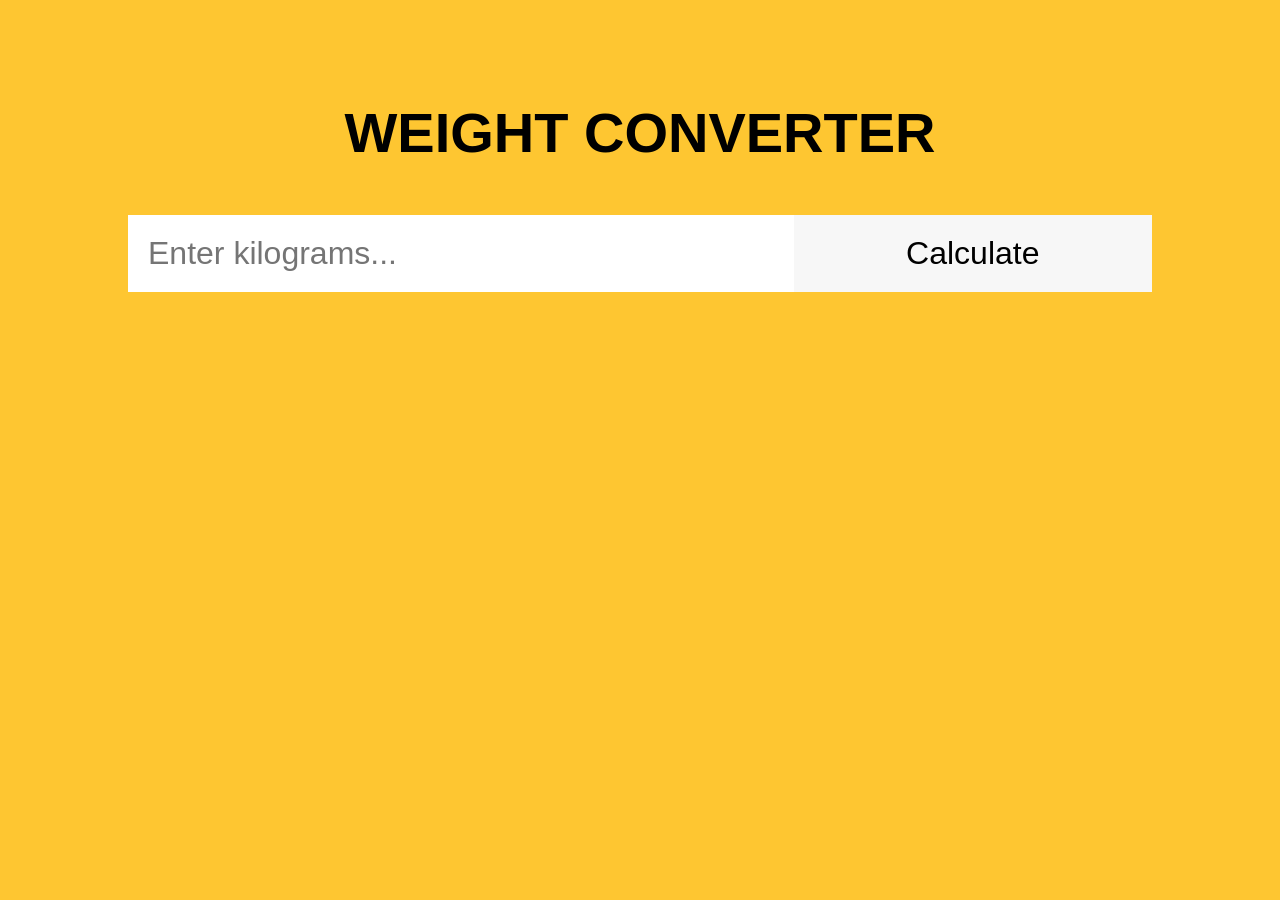
<file: Task 1/Index.html>
<!DOCTYPE html>
<html lang="en">
	<head>
		<meta charset="UTF-8" />
		<title>Weight Converter</title>
		<!-- Custom CSS -->
		<link rel="stylesheet" href="style.css" />
		<!-- Custom JS -->
		<script defer src="./script.js"></script>
	</head>
	<body>
		<header>
			<!-- Header code-->
		</header>

		<main>
			<div class="wrapper">
				<h1 class="headline">Weight Converter</h1>
				<!-- Users input -->
				<form>
					<input
						type="text"
						id="search"
						placeholder="Enter kilograms..."
					/>
					<input type="submit" id="submit-btn" value="Calculate" />
				</form>
				<!-- Place for output after form submission -->
				<div id="output">
					<h3></h3>
					<ul>
						<li id="lb"></li>
						<li id="grams"></li>
						<li id="oz"></li>
					</ul>
				</div>
			</div>
		</main>

		<footer>
			<!-- Footer code -->
		</footer>
	</body>
</html>
</file>
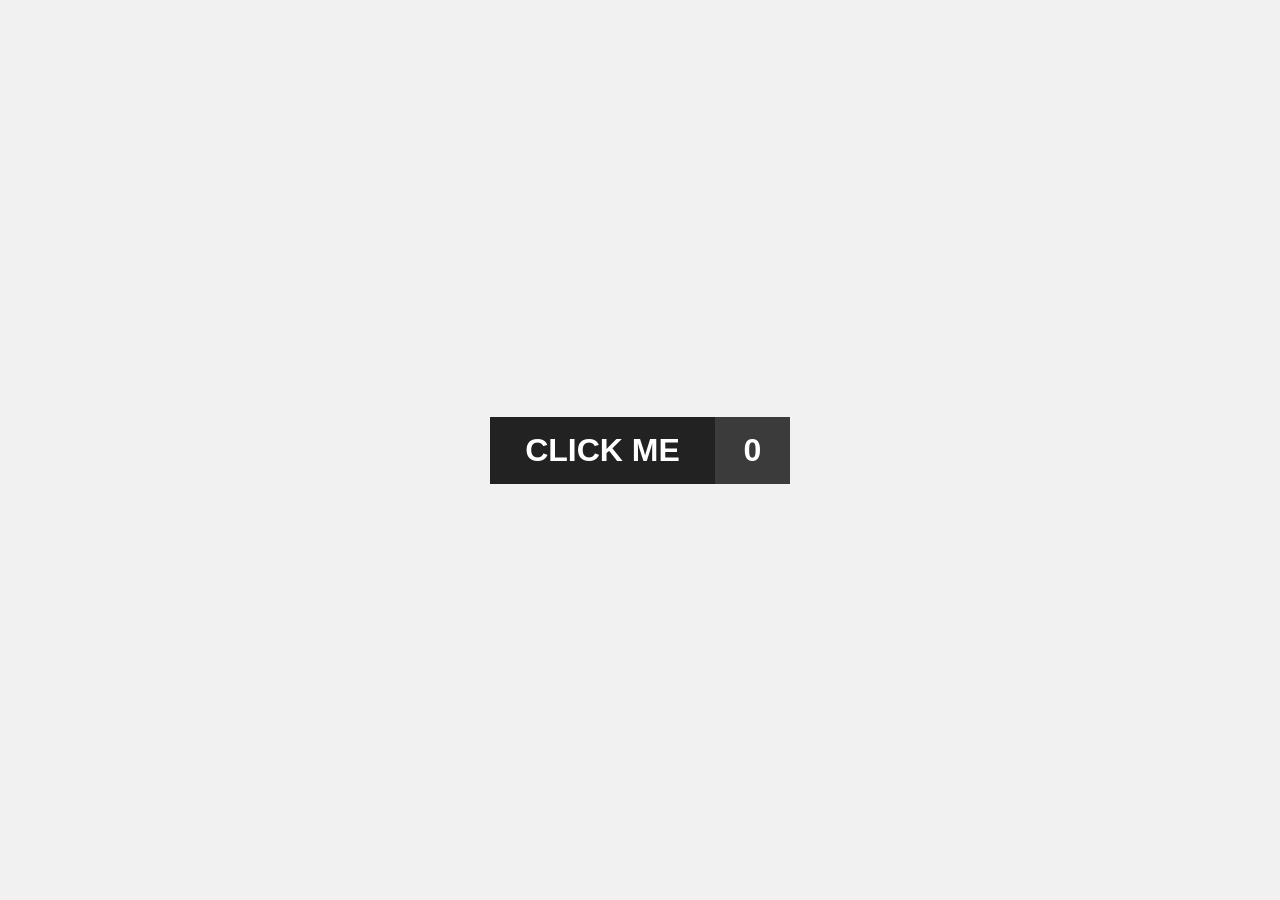
<file: Task 2/index.html>
<!DOCTYPE html>
<html lang="en">
  <head>
    <meta charset="UTF-8" />
    <title>Change button state</title>
    <!-- Custom CSS -->
    <link rel="stylesheet" href="./style.css" />
    <!-- Custom JS -->
    <script defer src="./script.js"></script>
  </head>
  <body>
    <header>
      <!-- Header code-->
    </header>

    <main>
      <div class="wrapper">
        <div class="btn">
          <div id="btn__element">CLICK ME</div>
          <div id="btn__state">0</div>
        </div>
      </div>
    </main>

    <footer>
      <!-- Footer code -->
    </footer>
  </body>
</html>
</file>
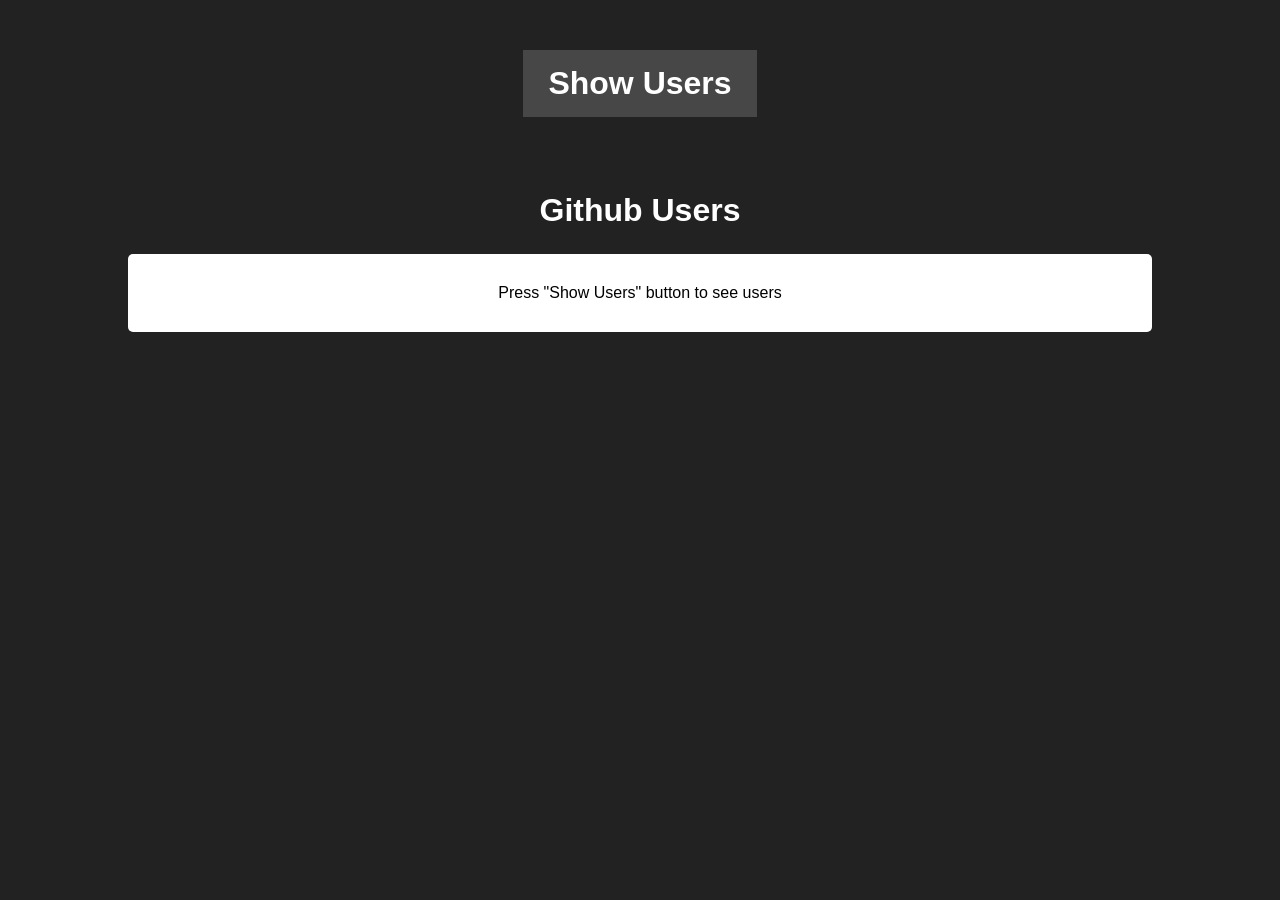
<file: Task 3/index.html>
<!DOCTYPE html>
<html lang="en">
	<head>
		<meta charset="UTF-8" />
		<title>Show Github users</title>
		<!-- Custom CSS -->
		<link rel="stylesheet" href="./style.css" />
		<!-- Custom JS -->
		<script defer src="./script.js"></script>
	</head>
	<body>
		<header>
			<!-- Header code-->
		</header>

		<main>
			<div class="wrapper">
				<div class="btn-container">
					<button id="btn">Show Users</button>
				</div>
				<div class="output-cointainer">
					<h1>Github Users</h1>
					<div id="output">
						<!-- Results goes here -->
						<p id="message">
							Press "Show Users" button to see users
						</p>
					</div>
				</div>
			</div>
		</main>

		<footer>
			<!-- Footer code -->
		</footer>
	</body>
</html>
</file>
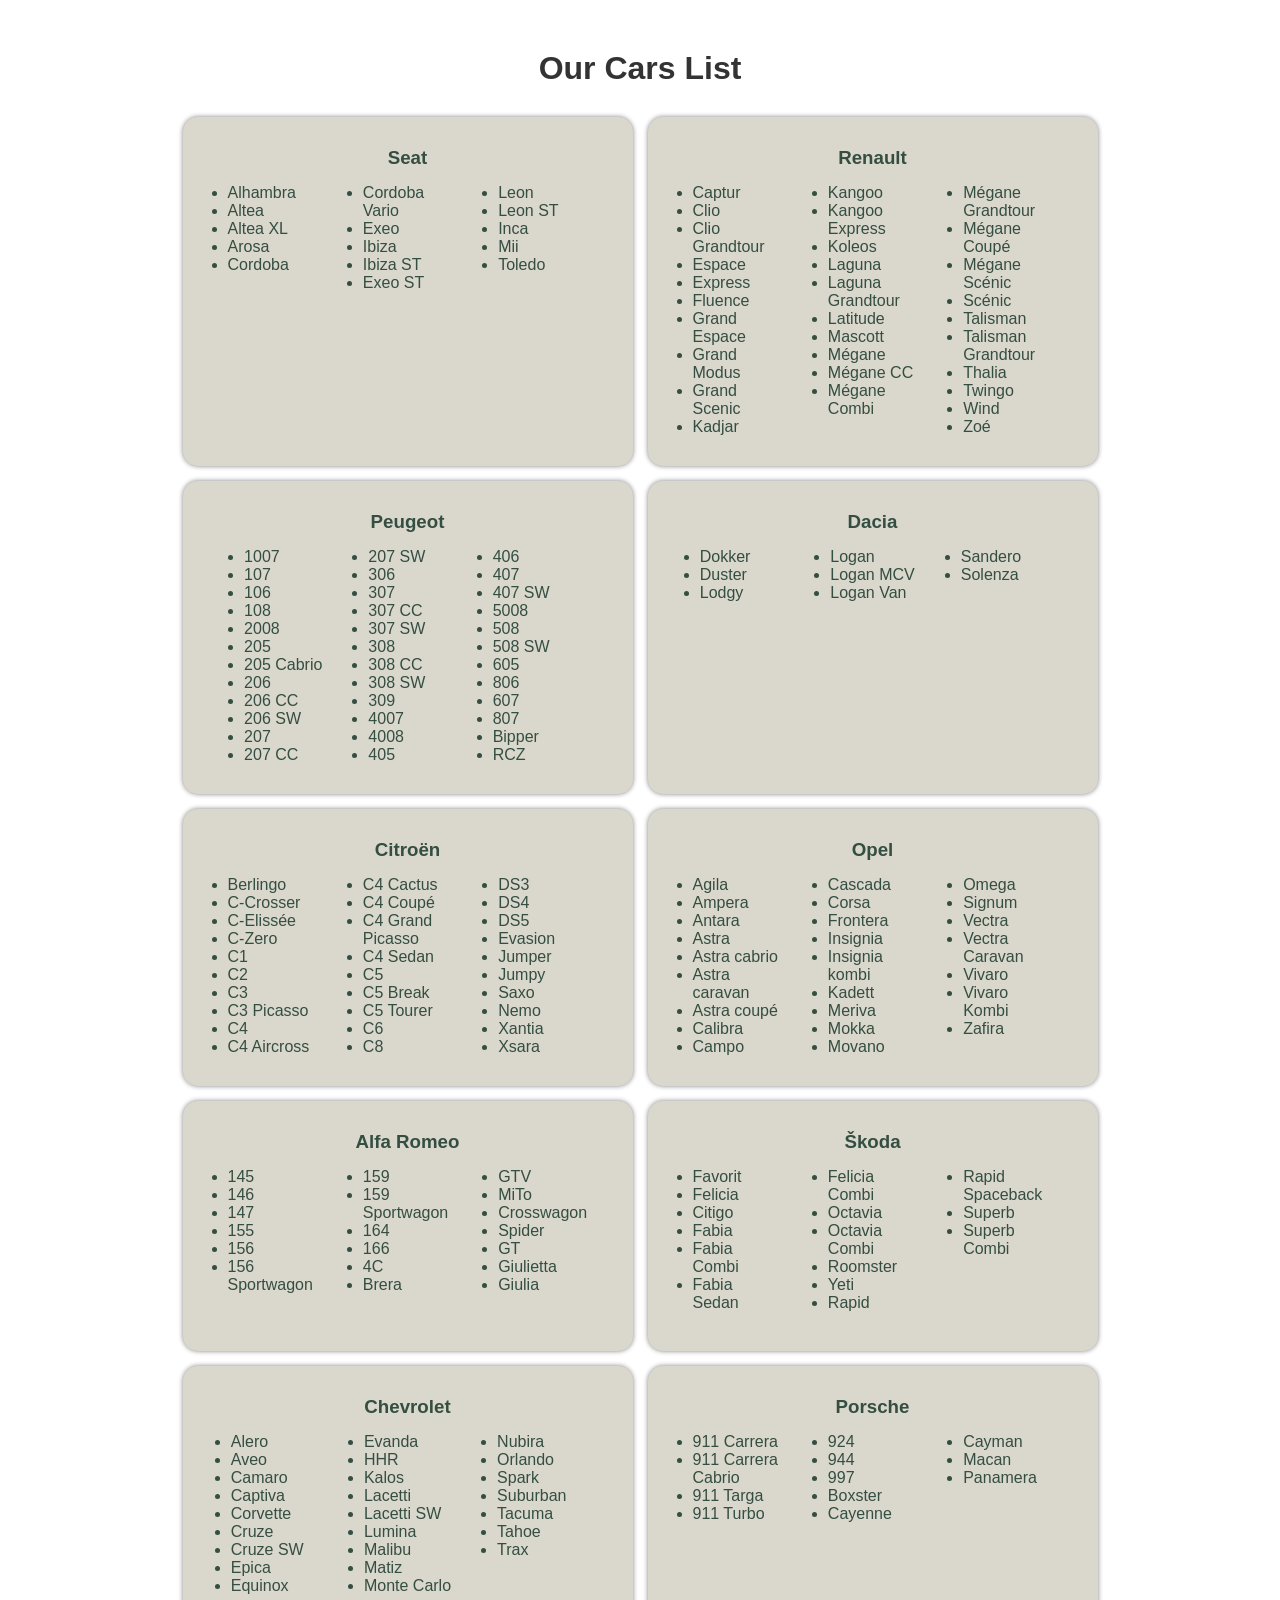
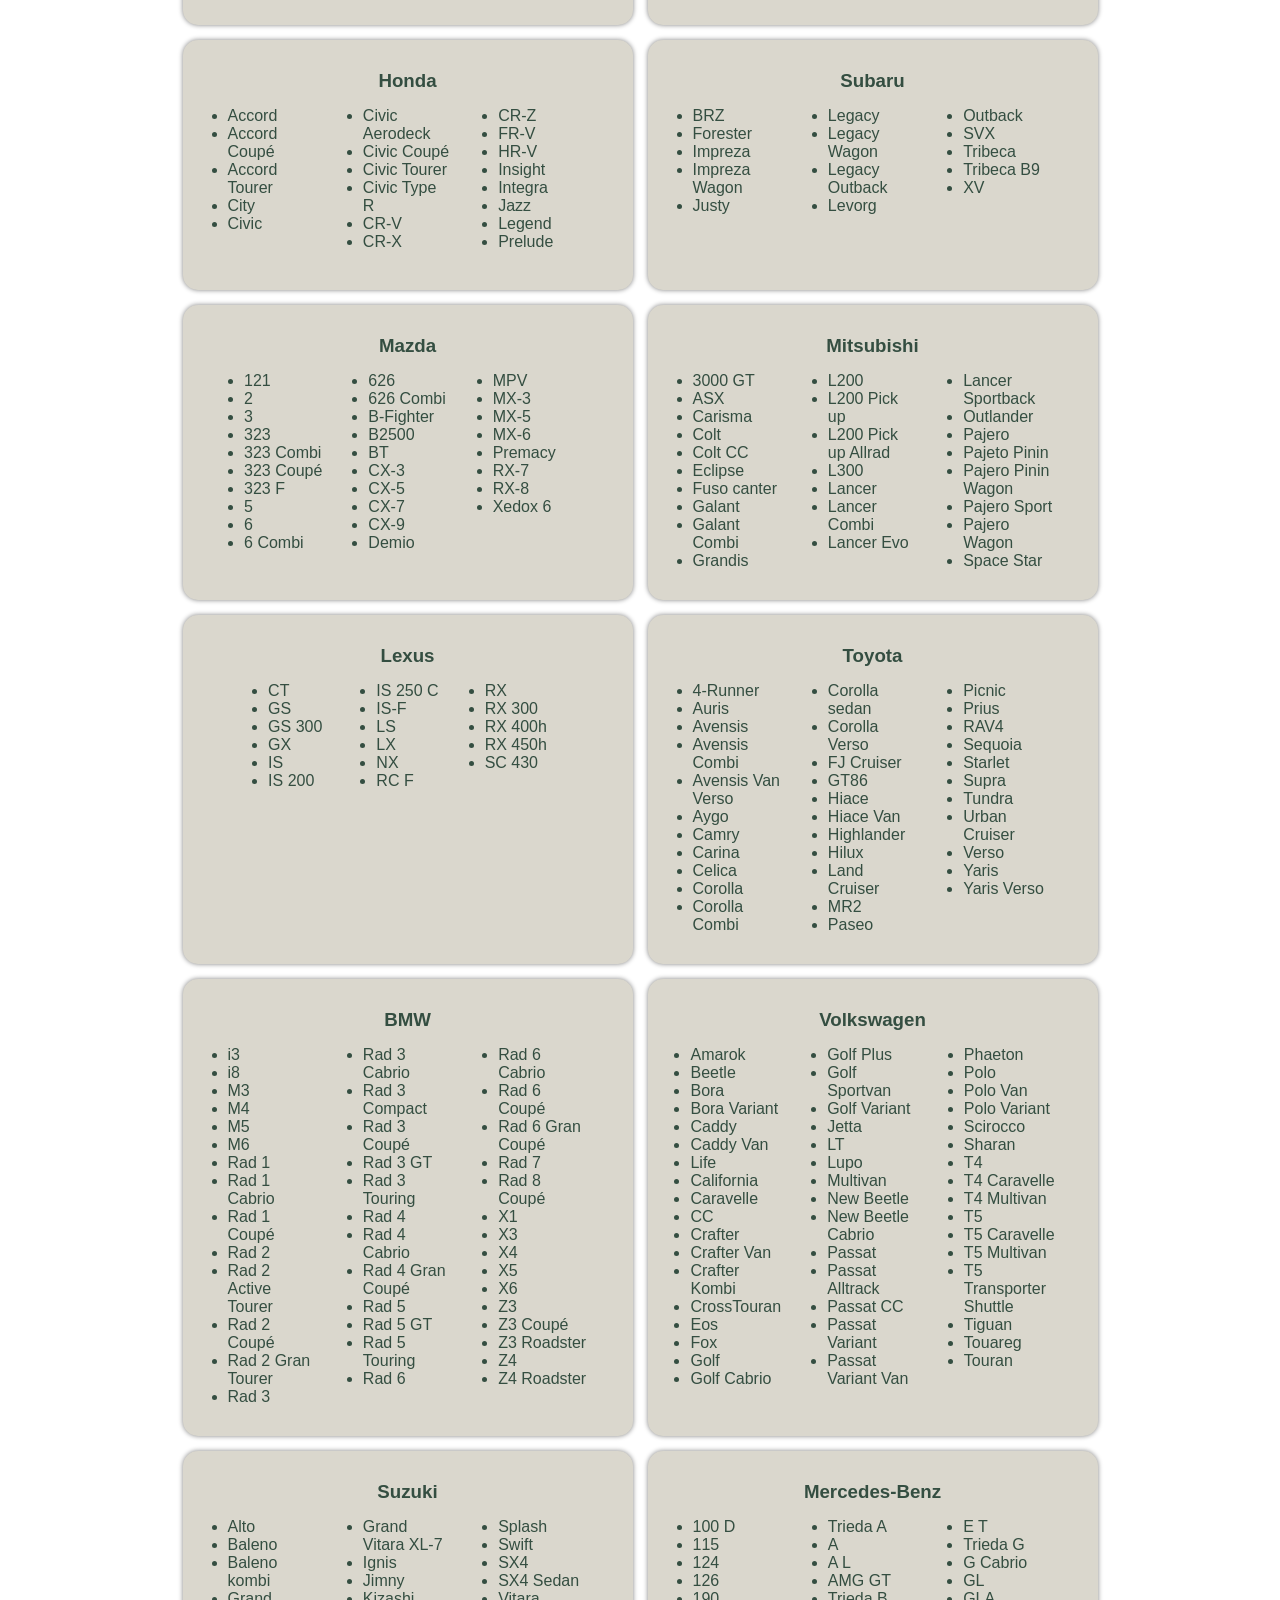
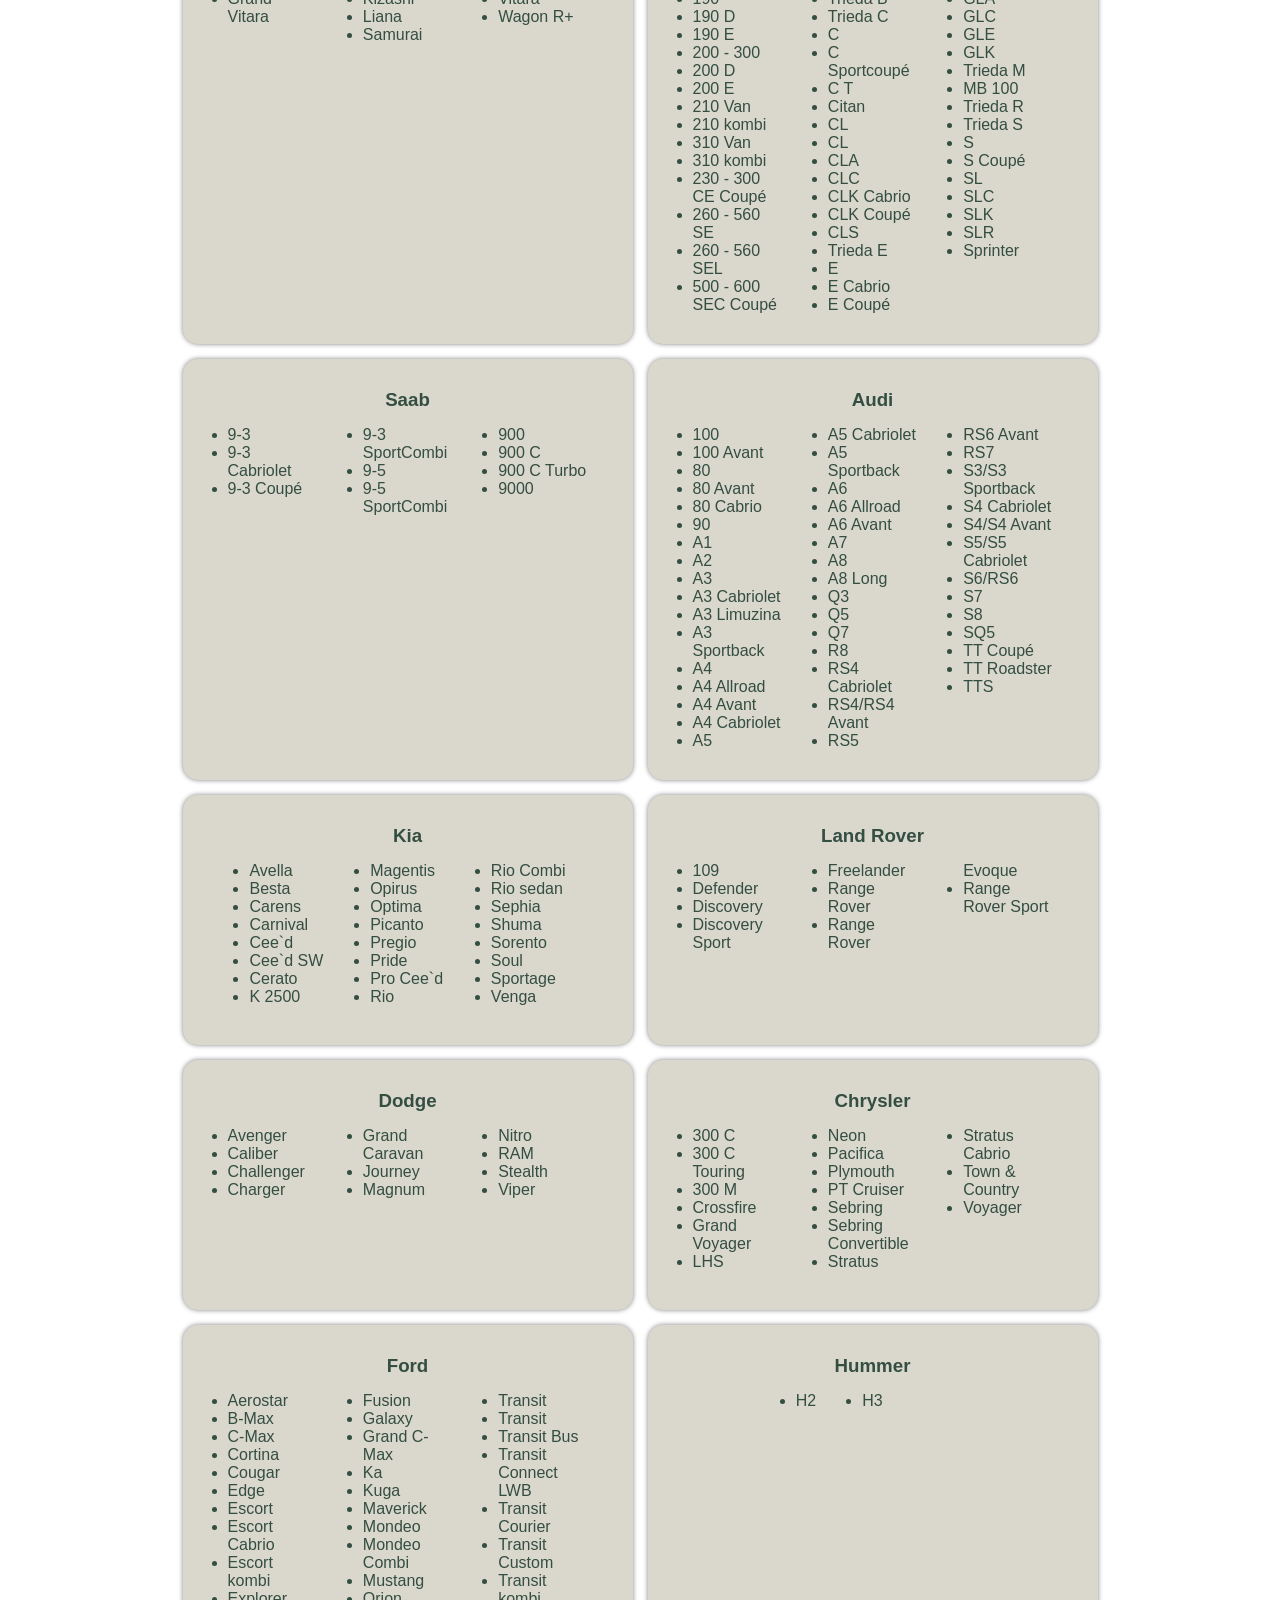
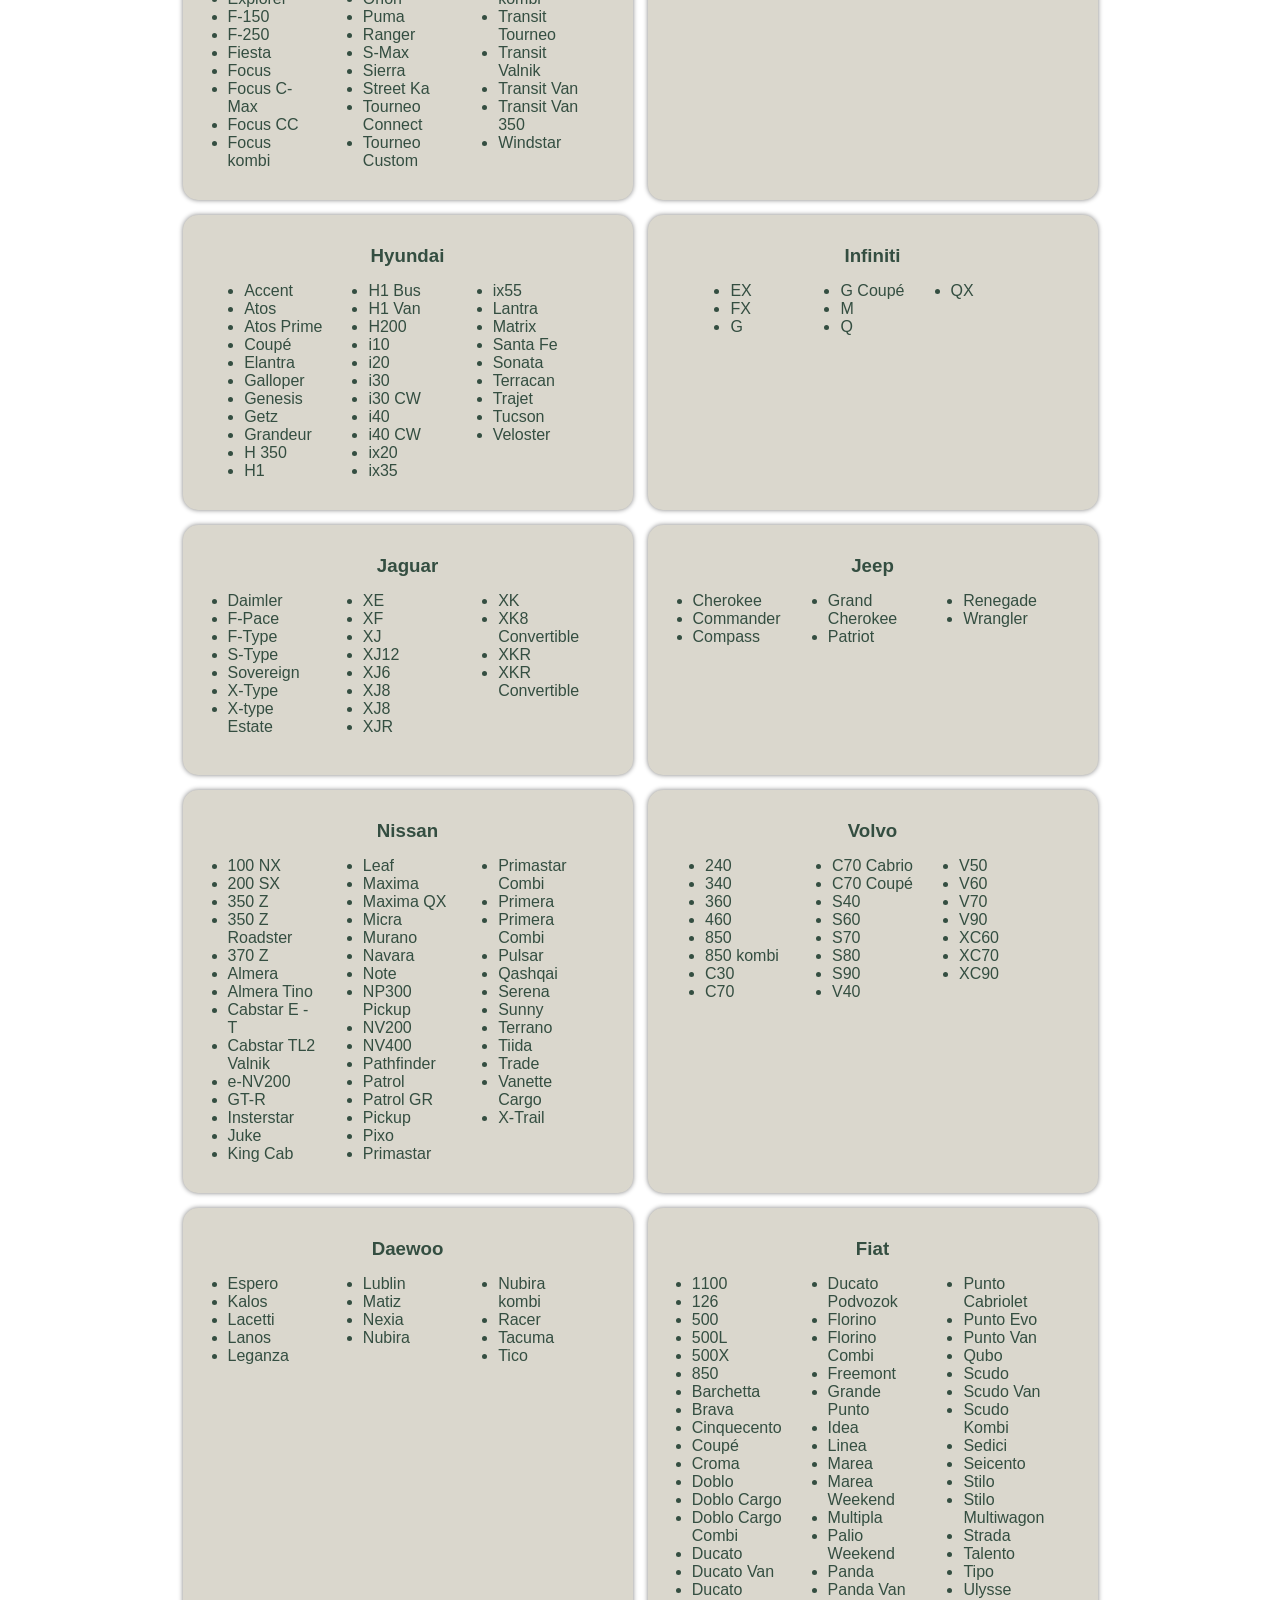
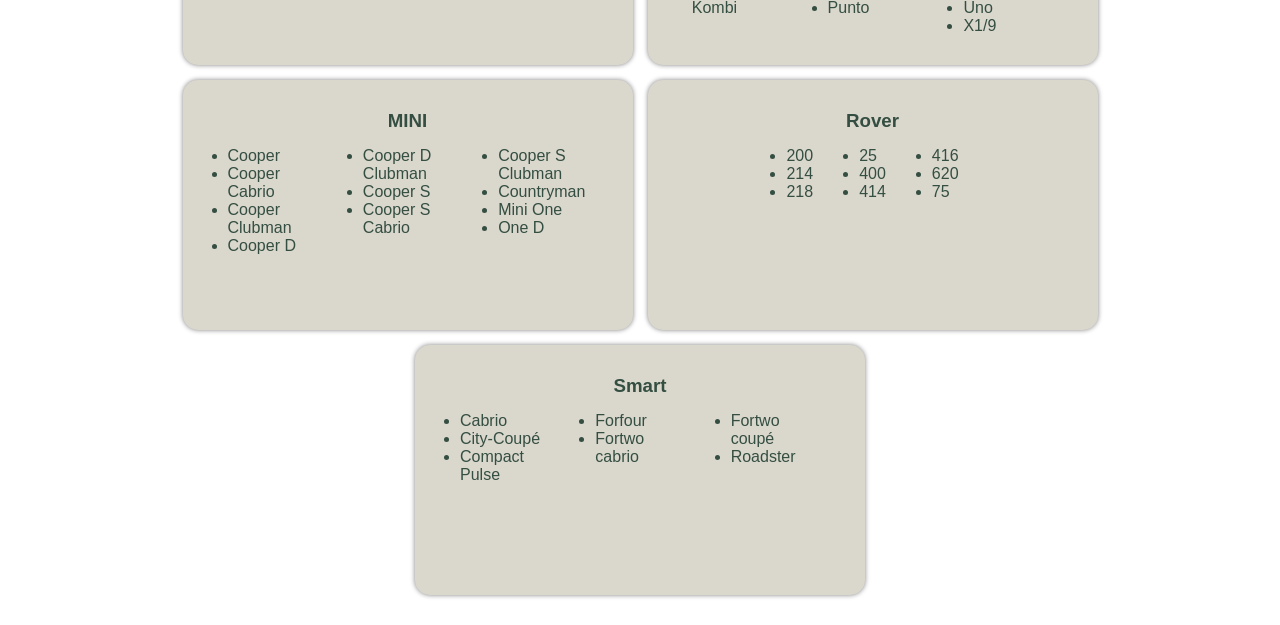
<file: Task 4/Index.html>
<!DOCTYPE html>
<html lang="en">
	<head>
		<meta charset="UTF-8" />
		<title>Cars list</title>
		<!-- Custom CSS -->
		<link rel="stylesheet" href="./style.css" />
		<!-- Custom JS -->
		<script defer src="./script.js"></script>
	</head>
	<body>
		<header>
			<!-- Header code-->
		</header>

		<main>
			<div class="wrapper">
				<div class="container">
					<h1>Our Cars List</h1>
					<div id="output">
						<!-- Results goes here -->
					</div>
				</div>
			</div>
		</main>

		<footer>
			<!-- Footer code -->
		</footer>
	</body>
</html>
</file>
<file: Task 1/style.css>
/* Resets */
* {
	margin: 0;
	padding: 0;
	box-sizing: border-box;
	font-family: "Trebuchet MS", "Lucida Sans Unicode", "Lucida Grande",
		"Lucida Sans", Arial, sans-serif;
}

/* Mobile first */
.wrapper {
	min-height: 100vh;
	min-width: calc(100vw - (100vw - 100%));
	background-color: #fec631;
}

.headline {
	padding-top: 100px;
	font-size: 2.5em;
	text-align: center;
	color: #000;
	text-transform: uppercase;
}

form {
	max-width: 80%;
	margin: 50px auto;
	display: flex;
	flex-wrap: wrap;
}

#search {
	width: 65%;
	margin: 0;
	padding: 20px;
	outline: 0;
	border: 0;
	font-size: 1.1em;
}

#submit-btn {
	width: 35%;
	background-color: #f7f7f7;
	border: 0;
	outline: 0;
	font-size: 1.1em;
}

#submit-btn:hover {
	cursor: pointer;
	background-color: #000;
	color: #fff;
}

h3 {
	padding-top: 50px;
	font-size: 1.5em;
	text-align: center;
	color: #000;
	text-transform: uppercase;
}
ul {
	text-align: center;
}
li {
	font-size: 1.1em;
	padding-top: 20px;
}

/* Tablet */
@media screen and (min-width: 768px) {
	.headline {
		font-size: 3.5em;
	}

	#search,
	#submit-btn,
	li {
		font-size: 2em;
	}

	h3 {
		font-size: 2.5em;
	}
}
</file>
<file: Task 2/style.css>
/* Resets */
* {
  margin: 0;
  padding: 0;
  box-sizing: border-box;
  font-family: 'Trebuchet MS', 'Lucida Sans Unicode', 'Lucida Grande',
    'Lucida Sans', Arial, sans-serif;
}

/* Mobile first */
.wrapper {
  min-height: 100vh;
  min-width: calc(100vw - (100vw - 100%));
  display: flex;
  justify-content: center;
  align-items: center;
  background-color: #f1f1f1;
}

.btn {
  width: 300px;
  display: flex;
  justify-content: center;
  flex-wrap: wrap;
}
#btn__element {
  width: 75%;
  padding: 15px 25px;
  background-color: #222;
  border: #222;
  color: #fff;
  font-weight: bold;
  font-size: 2em;
  text-align: center;
}

#btn__element:hover {
  cursor: pointer;
  background-color: rgb(59, 59, 59);
}

#btn__state {
  width: 25%;
  padding: 15px 25px;
  background-color: rgb(59, 59, 59);
  border: #222;
  color: #fff;
  font-weight: bold;
  font-size: 2em;
  text-align: center;
}
</file>
<file: Task 3/style.css>
/* Resets */
* {
	margin: 0;
	padding: 0;
	box-sizing: border-box;
	font-family: "Trebuchet MS", "Lucida Sans Unicode", "Lucida Grande",
		"Lucida Sans", Arial, sans-serif;
}

/* Mobile first */
.wrapper {
	min-height: 100vh;
	min-width: calc(100vw - (100vw - 100%));
	display: flex;
	flex-direction: column;
	align-items: center;
	background-color: #222;
}

.btn-container {
	width: 100%;
	display: flex;
	flex-direction: column;
	align-items: center;
}

.btn-container #btn {
	margin: 50px 0;
	padding: 15px 25px;
	background-color: #474747;
	border: #222;
	color: #fff;
	font-weight: bold;
	font-size: 2em;
	text-align: center;
}

.btn-container #btn:hover {
	cursor: pointer;
	opacity: 0.9;
}

.output-cointainer {
	width: 100%;
	margin: 25px 0;
	display: flex;
	flex-direction: column;
	align-items: center;
}

.output-cointainer h1 {
	color: #fff;
}

.output-cointainer #output {
	width: 80%;
	margin-top: 25px;
	padding: 30px;
	border-radius: 5px;
	background-color: #fff;
}
#output {
	display: flex;
	flex-wrap: wrap;
	justify-content: center;
	gap: 15px;
}

.card {
	background-color: #3e5c76;
	display: flex;
	flex-direction: column;
	justify-content: center;
	align-items: center;
	width: 150px;
	height: 200px;
	border-radius: 15px;
	box-shadow: 0px 0px 5px gray;
	color: #d6d2c2;
}

img {
	max-width: 120px;
	max-height: 120px;
	border-radius: 50%;
	border: 2px solid #d6d2c2;
	margin: 15px;
}

h3 {
	margin-bottom: 15px;
}
</file>
<file: Task 4/style.css>
/* Resets */
* {
	margin: 0;
	padding: 0;
	box-sizing: border-box;
	font-family: "Trebuchet MS", "Lucida Sans Unicode", "Lucida Grande",
		"Lucida Sans", Arial, sans-serif;
}

/* Mobile first */
.wrapper {
	min-height: 100vh;
	min-width: calc(100vw - (100vw - 100%));
	display: flex;
	flex-direction: column;
	align-items: center;
}

.container {
	width: 100%;
	display: flex;
	flex-direction: column;
	align-items: center;
}

.container h1 {
	margin-top: 50px;
	color: #333;
}

#output {
	display: flex;
	flex-wrap: wrap;
	justify-content: center;
	gap: 15px;
	margin: 30px;
}

.card {
	background-color: #dad7cd;
	display: flex;
	flex-direction: column;
	align-items: center;
	width: 450px;
	min-height: 250px;
	border-radius: 15px;
	box-shadow: 0px 0px 5px gray;
	color: #344e41;
	padding: 30px;
}

h3 {
	margin-bottom: 15px;
}

ul {
	column-count: 3;
}

li {
	margin: 0 15px;
}
</file>
